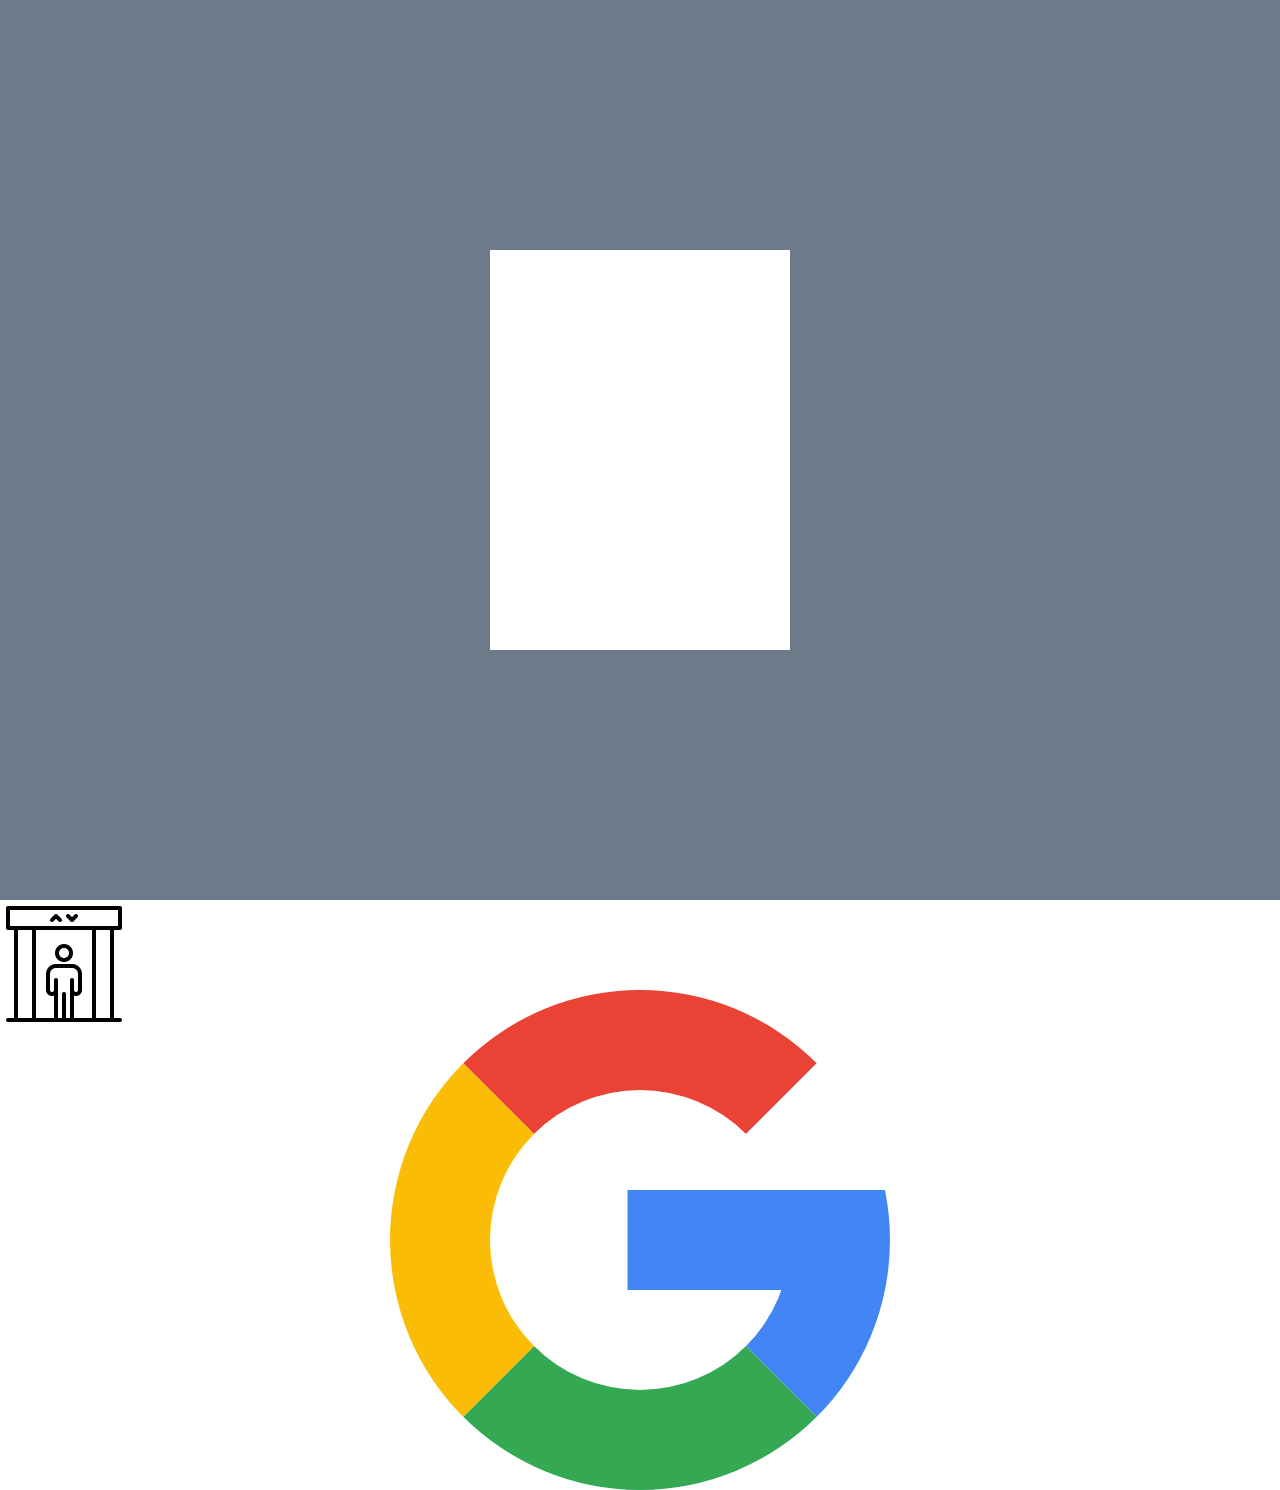
<file: index.html>
<!DOCTYPE html>
<html lang="en">
<head>
    <meta charset="UTF-8">
    <meta name="viewport" content="width=device-width, initial-scale=1.0">
    <link rel="stylesheet" href="./css/style.css">
    <link rel="shortcut icon" type="imagex/ico" href="./imgs/controle2.ico" >
    <title>Coneitual Code</title>

</head>
<body>

    <div class="container">
        <div class="box">
        </div>
    </div>

    <div class="move">
        <img src="./imgs/elevador.png" alt="">
    </div>
    
    <div class="google-logo">
    </div>

</body>
</html>
</file>
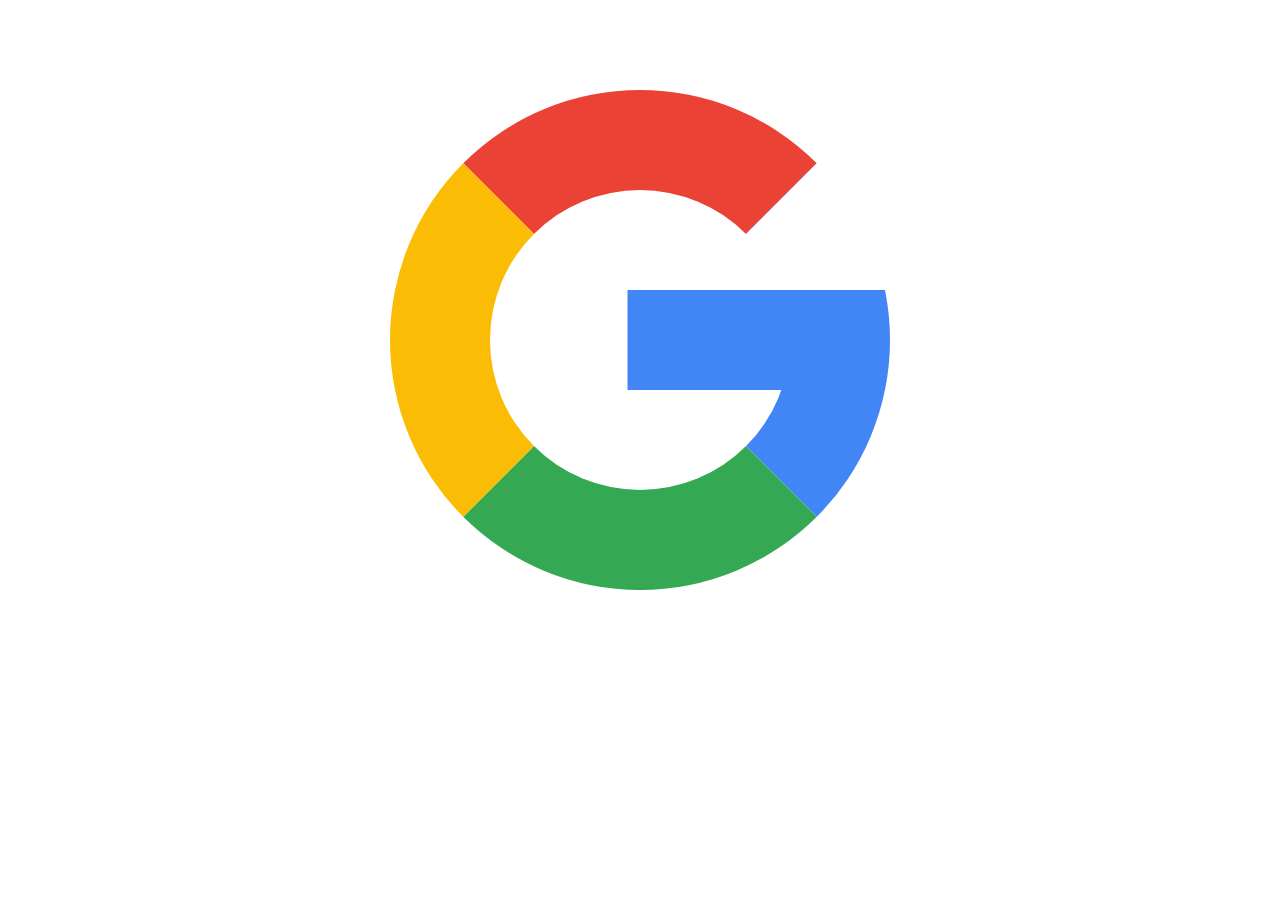
<file: google.html>
<!DOCTYPE html>
<html lang="en">
<head>
    <meta charset="UTF-8">
    <meta name="viewport" content="width=device-width, initial-scale=1.0">
    <link rel="stylesheet" href="./css/style.css">
    <link rel="shortcut icon" type="imagex/ico" href="./imgs/controle2.ico" >
    <title>Coneitual Code</title>

</head>
<body>
    
    <div class="google-logo">
    </div>

</body>
</html>
</file>
<file: css/style.css>
body {
    margin: 0 auto;
}
.container {
    width: 100vw;
    height: 100vh;
    background: #6c7a89;
    display: flex;
    flex-direction: row;
    justify-content: center;
    align-items: center;
}

.box {
    width: 300px;
    height: 400px;
    background: #fff;
    animation: go-back 1s infinite alternate;
}
@keyframes go-back{
    from{
        transform: translateX(400px);
        
    }
    to{
        transform: translateX(0);
    }
}

.move {
    width: 20%;
    height: 100%;
    /* background: #FF000F;  */
    animation-name: mymove;
    animation-duration: 5s;
    animation-direction: alternate-reverse;
    animation-iteration-count: infinite;
    animation-timing-function: ease-in-out;
    z-index: 2;
    display: flex;
    position: fixed; 
    justify-content: left;
    align-items: flex-start;
}

@keyframes mymove {
    from {
        top: 0px;
    }
    to {
        top: 81%;
    }
}

.move img {
    width: 50%;
}


.google-logo {
    width: 300px;
    height: 300px;
    position: relative;
    background: #fff;
    border-top: 100px solid #ea4335;
    border-right: 100px solid #4285f4;
    border-bottom: 100px solid #34a853;
    border-left: 100px solid #fbbc05;
    padding: 0;
    margin: 10vh auto 0;
    border-radius: 50%;
}
.google-logo:before {
    position: absolute;
    content: '';
    background: #4285f4;
    width: 245px;
    height: 100px;
    z-index: 100;
    top: 33.2%;
    right: -205px;
    transform: translate(-50%)
}
.google-logo:after {
    content: '';
    position: absolute;
    width: 0;
    height: 0;
    border-top: 200px solid transparent;
    border-right: 200px solid #fff;
    z-index: 101;
    top: -100px;
    right: -100px;
}
</file>
